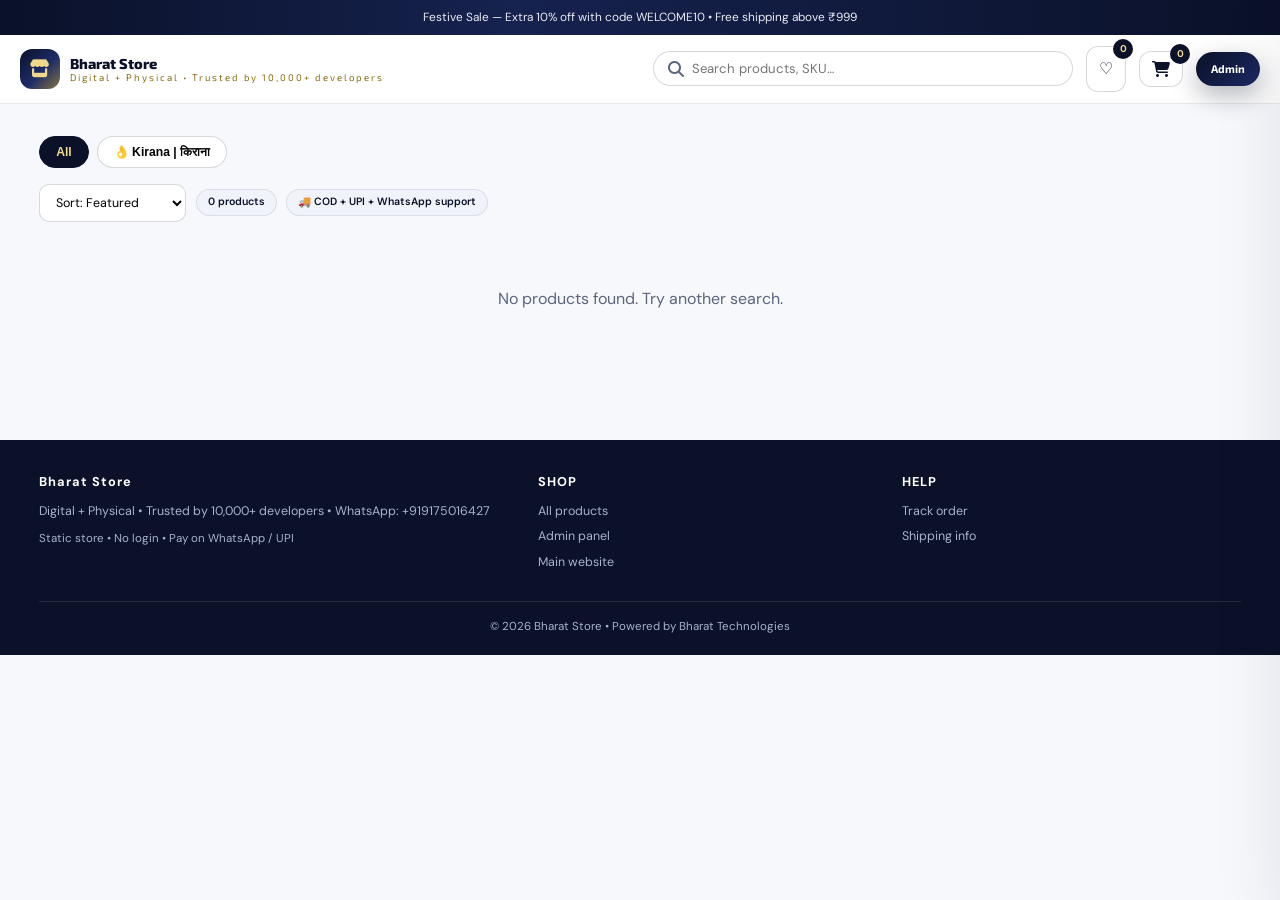
<file: index.html>
<!DOCTYPE html>
<html lang="en">
<head>
<meta charset="UTF-8"><meta name="viewport" content="width=device-width, initial-scale=1.0">
<title>Bharat Store — Online Store</title>
<meta name="description" content="Bharat Store — digital + physical products. Order in 1 tap on WhatsApp.">
<link rel="preconnect" href="https://fonts.googleapis.com">
<link href="https://fonts.googleapis.com/css2?family=Exo+2:wght@600;700;800&family=DM+Sans:wght@400;500;600;700&display=swap" rel="stylesheet">
<link rel="stylesheet" href="https://cdnjs.cloudflare.com/ajax/libs/font-awesome/6.5.1/css/all.min.css">
<link rel="stylesheet" href="store.css">
</head>
<body>
<div class="topbar" id="announce"></div>
<header class="site"><div class="wrap nav">
<a href="index.html" class="brand"><div class="brand-mark" id="logoBox"><i class="fas fa-store"></i></div><div class="brand-name"><span id="sname">Bharat Store</span><small id="stag">ONLINE STORE</small></div></a>
<div class="search"><i class="fas fa-search" style="color:#5b657f"></i><input id="q" placeholder="Search products, SKU…"></div>
<a class="hbtn" id="wishBtn" title="Wishlist">♡<span class="n" id="wishN">0</span></a>
<a class="hbtn" id="cartBtn" title="Cart"><i class="fas fa-shopping-cart"></i><span class="n" id="cartN">0</span></a>
<a class="btn btn-navy btn-sm" href="admin.html">Admin</a>
</div></header>
<div class="wrap">
<div id="bannerBox"></div>
<section id="shop" class="sec">
<div class="chips" id="chips"></div>
<div class="toolbar"><select id="sort"><option value="featured">Sort: Featured</option><option value="low">Price: Low → High</option><option value="high">Price: High → Low</option><option value="rating">Top rated</option><option value="new">Newest</option></select><span class="pill" id="count"></span><span class="pill">🚚 COD + UPI + WhatsApp support</span></div>
<div class="grid" id="grid"></div>
</section>
</div>
<footer class="site"><div class="wrap"><div class="foot-grid">
<div><h4 id="fname">Bharat Store</h4><p id="ffoot" style="font-size:.78rem"></p><p style="font-size:.72rem;margin-top:.5rem">Static store • No login • Pay on WhatsApp / UPI</p></div>
<div><h4>SHOP</h4><a href="#shop">All products</a><a href="admin.html">Admin panel</a><a href="btechdev/index.html">Main website</a></div>
<div><h4>HELP</h4><a href="#" onclick="alert('WhatsApp us for tracking, returns & support.');return false">Track order</a><a href="#" onclick="alert('Digital: instant on WhatsApp. Physical: 3-6 days.');return false">Shipping info</a></div>
</div><div style="text-align:center;font-size:.72rem;border-top:1px solid rgba(255,255,255,.1);padding-top:1rem">© <span id="yr"></span> Bharat Store • Powered by Bharat Technologies</div></div></footer>
<div class="overlay" id="ovl"></div>
<aside class="drawer" id="drawer"><div class="dhead"><b style="font-family:var(--font-h)">Your Cart</b><button class="hbtn" id="closeD">✕</button></div>
<div class="ditems" id="citems"></div>
<div class="dfoot"><div class="form" style="margin-bottom:.6rem"><div style="display:grid;grid-template-columns:1fr 1fr;gap:.5rem"><input id="coName" placeholder="Your name *"><input id="coPhone" placeholder="Phone / WhatsApp *"></div><input id="coAddr" style="margin-top:.5rem" placeholder="Full address (needed for physical items)"><input id="coNote" style="margin-top:.5rem" placeholder="Note (optional)"><div style="display:flex;gap:.5rem;margin-top:.5rem"><input id="coupon" placeholder="Coupon code"><button class="btn btn-ghost btn-sm" id="applyCp">Apply</button></div></div><div id="ctotal"></div><button class="btn btn-green" id="checkout" style="width:100%"><i class="fab fa-whatsapp"></i> Checkout on WhatsApp</button></div></aside>
<div class="modal" id="modal"><div class="mbox"><div style="grid-column:1/-1;text-align:right;padding:.6rem .8rem 0"><button class="hbtn" id="mclose">✕</button></div><div id="mbody" style="display:contents"></div></div></div>
<div class="lightbox" id="lightbox"><button class="lb-x" id="lbClose">✕</button><button class="lb-arrow l" id="lbPrev">‹</button><div class="lb-stage" id="lbStage"><img id="lbImg" alt="product image" draggable="false"></div><button class="lb-arrow r" id="lbNext">›</button><div class="lb-bar"><span id="lbCount"></span><span class="lb-tools"><button id="lbMinus" title="Zoom out">−</button><button id="lbPlus" title="Zoom in">+</button><button id="lbReset" title="Reset">⟲</button></span><span class="lb-hint">scroll / pinch to zoom • drag to pan • double-tap to zoom</span></div></div>
<div class="toast" id="toast"></div>
<script src="store-db.js"></script>
<script src="store-front.js"></script>
</body>
</html>
</file>
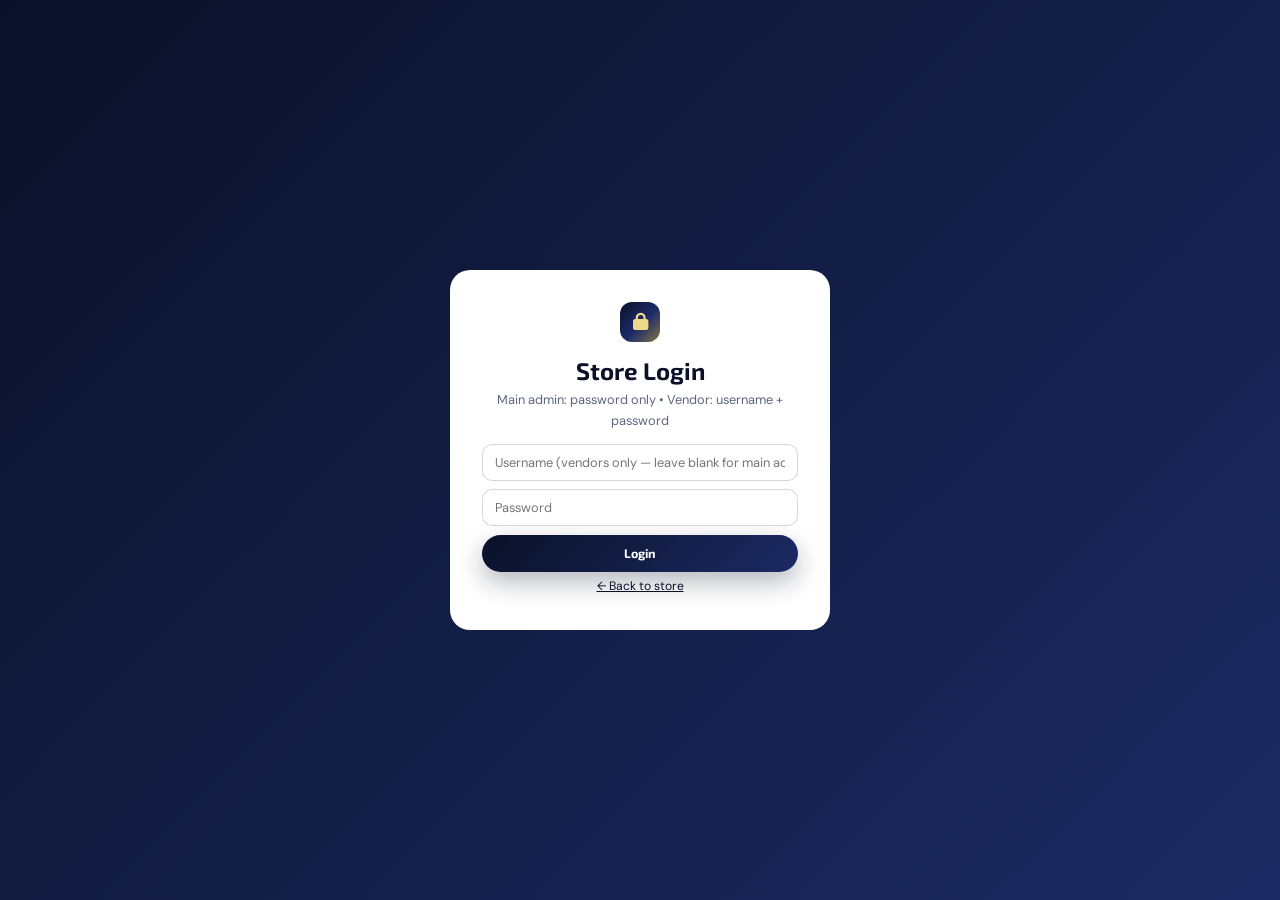
<file: admin.html>
<!DOCTYPE html>
<html lang="en">
<head>
<meta charset="UTF-8"><meta name="viewport" content="width=device-width, initial-scale=1.0">
<title>Store Admin — Bharat Store</title>
<link href="https://fonts.googleapis.com/css2?family=Exo+2:wght@600;700;800&family=DM+Sans:wght@400;500;600;700&display=swap" rel="stylesheet">
<link rel="stylesheet" href="https://cdnjs.cloudflare.com/ajax/libs/font-awesome/6.5.1/css/all.min.css">
<link rel="stylesheet" href="store.css">
</head>
<body>
<div id="lock" style="min-height:100vh;display:flex;align-items:center;justify-content:center;padding:1rem;background:linear-gradient(135deg,#0a1128,#1c2a63)">
<div style="background:#fff;border-radius:20px;padding:2rem;max-width:380px;width:100%;text-align:center"><div class="brand-mark" style="margin:0 auto .6rem"><i class="fas fa-lock"></i></div>
<h2 style="font-family:var(--font-h)">Store Login</h2><p style="color:var(--muted);font-size:.8rem">Main admin: password only • Vendor: username + password</p>
<input id="user" class="inp" style="width:100%;margin-top:.8rem" placeholder="Username (vendors only — leave blank for main admin)" autocomplete="username">
<input id="pass" type="password" class="inp" style="width:100%;margin-top:.5rem" placeholder="Password" autocomplete="current-password"><button class="btn btn-navy" id="login" style="width:100%;margin-top:.6rem">Login</button>
<p><a href="index.html" style="font-size:.76rem">← Back to store</a></p></div></div>
<div id="app" class="adm" style="display:none">
<nav class="side"><h2>🏪 <span id="aname">Bharat Store</span></h2><div style="font-size:.68rem;letter-spacing:1px;opacity:.7" id="roleTag">ADMIN PANEL</div>
<a data-t="dash" class="on"><i class="fas fa-chart-line"></i> Dashboard</a>
<a data-t="products"><i class="fas fa-box"></i> Products</a>
<a data-t="cats"><i class="fas fa-tags"></i> Categories</a>
<a data-t="orders"><i class="fas fa-receipt"></i> Orders</a>
<a data-t="vendors" id="navVendors"><i class="fas fa-store"></i> Vendors</a>
<a data-t="coupons" id="navCoupons"><i class="fas fa-ticket-alt"></i> Coupons</a>
<a data-t="settings" id="navSettings"><i class="fas fa-cog"></i> Settings</a>
<a data-t="data" id="navData"><i class="fas fa-database"></i> Backup</a>
<div style="margin-top:1rem;display:flex;gap:.4rem;flex-wrap:wrap"><a href="index.html" style="font-size:.74rem">🛒 View store</a><a id="logout" style="font-size:.74rem">Logout</a></div></nav>
<main class="main"><div id="view"></div></main>
</div>
<div class="overlay" id="ovl"></div>
<div class="modal" id="modal"><div class="mbox" style="grid-template-columns:1fr"><div style="text-align:right;padding:.6rem .8rem 0"><button class="hbtn" id="mclose">✕</button></div><div id="mbody" class="form" style="padding:0 1.4rem 1.4rem"></div></div></div>
<div class="toast" id="toast"></div>
<script src="store-db.js?v=20260929"></script>
<script src="store-admin.js?v=20260929"></script>
</body>
</html>
</file>
<file: store.css>
/* Bharat Store — shared light theme */
*{margin:0;padding:0;box-sizing:border-box}
:root{--paper:#f7f8fc;--card:#fff;--ink:#0a1128;--muted:#5b657f;--line:rgba(10,17,40,.09);--line2:rgba(10,17,40,.16);--gold:#c9a227;--gold2:#eed88a;--blue:#2563eb;--green:#0b5e2f;--green2:#12934c;--red:#dc2626;--r:18px;--shadow:0 18px 50px rgba(10,17,40,.10);--shadow-lg:0 30px 80px rgba(10,17,40,.16);--font-d:'DM Sans',system-ui,sans-serif;--font-h:'Exo 2',system-ui,sans-serif}
html{scroll-behavior:smooth}body{font-family:var(--font-d);background:var(--paper);color:var(--ink);line-height:1.6;-webkit-font-smoothing:antialiased}
img{max-width:100%;display:block}.wrap{max-width:1240px;margin:0 auto;padding:0 1.2rem}
a{color:inherit}.topbar{background:linear-gradient(90deg,#0a1128,#16224f 40%,#0a1128);color:#e9eaf2;font-size:.74rem;text-align:center;padding:.5rem 1rem}.topbar b{color:var(--gold2)}
header.site{position:sticky;top:0;z-index:50;background:rgba(255,255,255,.9);backdrop-filter:blur(18px);border-bottom:1px solid var(--line)}
.nav{display:flex;align-items:center;gap:.8rem;padding:.7rem 0}.brand{display:flex;align-items:center;gap:10px;text-decoration:none;margin-right:auto}.brand-mark{width:40px;height:40px;border-radius:12px;background:linear-gradient(135deg,#0a1128,#1d2c68 55%,#c9a227 130%);display:flex;align-items:center;justify-content:center;color:var(--gold2);font-size:1.1rem}.brand-name{font-family:var(--font-h);font-weight:800;font-size:.9rem;line-height:1.1}.brand-name small{display:block;font-weight:400;font-size:.6rem;letter-spacing:2px;color:#8a6d14}
.search{flex:1;max-width:420px;display:flex;align-items:center;gap:8px;background:#fff;border:1px solid var(--line2);border-radius:99px;padding:8px 14px}.search input{border:none;outline:none;background:transparent;width:100%;font-size:.82rem;font-family:inherit}
.hbtn{position:relative;border:1px solid var(--line2);background:#fff;border-radius:12px;padding:9px 12px;cursor:pointer;font-size:1rem;transition:.2s;text-decoration:none;display:inline-flex;align-items:center;gap:6px}.hbtn:hover{border-color:var(--ink);transform:translateY(-1px)}.hbtn .n{position:absolute;top:-8px;right:-8px;background:#0a1128;color:var(--gold2);font-size:.62rem;font-weight:700;min-width:20px;height:20px;border-radius:99px;display:flex;align-items:center;justify-content:center;padding:0 5px}
.btn{display:inline-flex;align-items:center;justify-content:center;gap:8px;padding:11px 22px;border-radius:99px;font-family:var(--font-h);font-weight:700;font-size:.78rem;text-decoration:none;border:none;cursor:pointer;transition:.25s;white-space:nowrap}.btn-sm{padding:8px 15px;font-size:.7rem}.btn-navy{background:linear-gradient(135deg,#0a1128,#1c2a63);color:#fff;box-shadow:0 10px 26px rgba(10,17,40,.3)}.btn-navy:hover{transform:translateY(-2px)}.btn-gold{background:linear-gradient(135deg,#a8841c,#e9cf6e 55%,#c9a227);color:#231a02}.btn-gold:hover{transform:translateY(-2px)}.btn-green{background:linear-gradient(135deg,#0b5e2f,#12934c);color:#fff}.btn-ghost{background:#fff;border:1px solid var(--line2);color:var(--ink)}.btn-ghost:hover{border-color:var(--ink)}.btn:disabled{opacity:.5;cursor:not-allowed;transform:none}
.hero{background:linear-gradient(135deg,#0a1128 0%,#1c2a63 55%,#3a2c05 100%);color:#fff;border-radius:26px;margin:1.2rem 0;padding:2.6rem 2rem;position:relative;overflow:hidden}.hero::after{content:'';position:absolute;width:520px;height:520px;background:radial-gradient(circle,rgba(201,162,39,.28),transparent 65%);top:-180px;right:-120px}.hero h1{font-family:var(--font-h);font-size:clamp(1.6rem,3.4vw,2.6rem);line-height:1.1;letter-spacing:-.5px;max-width:640px}.hero p{color:#c6cbe2;max-width:560px;margin:.6rem 0 1.2rem;font-size:.9rem}.hero-cta{display:flex;gap:.6rem;flex-wrap:wrap;position:relative;z-index:1}
.slider{position:relative;margin:1.1rem 0 0;border-radius:22px;overflow:hidden;background:transparent}.slides{display:flex;transition:transform .5s ease}.slide{min-width:100%;position:relative}.slide img{width:100%;height:clamp(160px,32vw,360px);object-fit:cover;display:block;border-radius:22px}.sarrow{position:absolute;top:50%;transform:translateY(-50%);width:38px;height:38px;border-radius:50%;border:none;background:rgba(10,17,40,.55);color:#fff;font-size:1rem;cursor:pointer;z-index:2}.sarrow:hover{background:#0a1128}.sarrow.l{left:12px}.sarrow.r{right:12px}.sdots{position:absolute;bottom:12px;left:0;right:0;display:flex;gap:6px;justify-content:center}.sdots i{width:8px;height:8px;border-radius:99px;background:rgba(255,255,255,.55);cursor:pointer;transition:.2s}.sdots i.on{width:26px;background:#fff}
.chips{display:flex;gap:.5rem;flex-wrap:wrap;margin:1rem 0}.chip{display:inline-flex;align-items:center;gap:7px;padding:8px 16px;border-radius:99px;background:#fff;border:1px solid var(--line2);font-size:.76rem;font-weight:700;cursor:pointer;transition:.2s}.chip:hover{border-color:var(--gold)}.chip.on{background:#0a1128;color:var(--gold2);border-color:#0a1128}
.toolbar{display:flex;gap:.6rem;align-items:center;flex-wrap:wrap;margin-bottom:1rem}.toolbar select,.toolbar input{background:#fff;border:1px solid var(--line2);border-radius:10px;padding:9px 12px;font-size:.78rem;font-family:inherit}
.grid{display:grid;grid-template-columns:repeat(4,1fr);gap:1rem;padding-bottom:2rem}.card{background:#fff;border:1px solid var(--line);border-radius:var(--r);overflow:hidden;display:flex;flex-direction:column;transition:.28s;position:relative}.card:hover{transform:translateY(-5px);box-shadow:var(--shadow-lg);border-color:rgba(201,162,39,.5)}.card .im{aspect-ratio:1;overflow:hidden;background:#eef0f7;position:relative;cursor:pointer}.card .im img{width:100%;height:100%;object-fit:cover;transition:.4s}.card:hover .im img{transform:scale(1.06)}.badge{position:absolute;top:10px;left:10px;background:#0a1128;color:var(--gold2);font-size:.6rem;font-weight:800;letter-spacing:1px;padding:5px 10px;border-radius:99px}.badge.sale{background:var(--red);color:#fff}.dtype{position:absolute;top:10px;right:10px;background:rgba(255,255,255,.92);font-size:.6rem;font-weight:800;letter-spacing:.6px;padding:5px 10px;border-radius:99px;border:1px solid var(--line2)}.card .bd{padding:.9rem;display:flex;flex-direction:column;gap:.3rem;flex:1}.card .cat{font-size:.62rem;font-weight:800;letter-spacing:1.2px;text-transform:uppercase;color:var(--blue)}.card h3{font-family:var(--font-h);font-size:.88rem;line-height:1.3;cursor:pointer}.card h3:hover{text-decoration:underline}.stars{color:#d99a06;font-size:.68rem;letter-spacing:1px}.stars span{color:var(--muted);letter-spacing:0}.price{font-family:var(--font-h);font-weight:800;font-size:1rem;color:var(--green)}.price s{color:var(--muted);font-weight:400;font-size:.75rem;margin-left:6px}.card .row{display:flex;gap:.4rem;margin-top:.5rem}.card .row .btn{flex:1}
.drawer{position:fixed;top:0;right:-420px;width:400px;max-width:94vw;height:100vh;background:#fff;z-index:200;transition:right .3s;box-shadow:var(--shadow-lg);display:flex;flex-direction:column}.drawer.open{right:0}.drawer head,.dhead{display:flex;align-items:center;justify-content:space-between;padding:1.1rem 1.2rem;border-bottom:1px solid var(--line)}.ditems{flex:1;overflow:auto;padding:1rem}.ditem{display:flex;gap:.7rem;border:1px solid var(--line);border-radius:14px;padding:.6rem;margin-bottom:.6rem}.ditem img{width:64px;height:64px;border-radius:10px;object-fit:cover}.qty{display:flex;align-items:center;gap:8px;margin-top:6px}.qty button{width:26px;height:26px;border-radius:8px;border:1px solid var(--line2);background:#fff;cursor:pointer;font-weight:800}.dfoot{border-top:1px solid var(--line);padding:1rem 1.2rem}.dfoot .line{display:flex;justify-content:space-between;font-size:.8rem;color:var(--muted);margin-bottom:4px}.dfoot .total{display:flex;justify-content:space-between;font-family:var(--font-h);font-weight:800;font-size:1.05rem;margin:.5rem 0}.overlay{position:fixed;inset:0;background:rgba(10,17,40,.5);z-index:150;opacity:0;visibility:hidden;transition:.3s}.overlay.show{opacity:1;visibility:visible}
.modal{position:fixed;inset:0;z-index:210;display:flex;align-items:center;justify-content:center;padding:1rem;opacity:0;visibility:hidden;transition:.25s}.modal.show{opacity:1;visibility:visible}.mbox{background:#fff;border-radius:22px;max-width:880px;width:100%;max-height:90vh;overflow:auto;display:grid;grid-template-columns:1fr 1fr}.mbox .mi{background:#f1f3fa;min-height:320px}.mbox .mi img{width:100%;height:100%;object-fit:cover;max-height:480px}.mbox .mt{padding:1.6rem}.thumbs{display:flex;gap:.4rem;margin-top:.6rem;flex-wrap:wrap}.thumbs img{width:56px;height:56px;border-radius:10px;object-fit:cover;cursor:pointer;border:2px solid transparent}.thumbs img.on{border-color:var(--gold)}
.zoomable{cursor:zoom-in;position:relative}.zoom-hint{position:absolute;bottom:10px;right:10px;background:rgba(10,17,40,.65);color:#fff;font-size:.66rem;font-weight:700;padding:5px 11px;border-radius:99px;pointer-events:none}
.lightbox{position:fixed;inset:0;z-index:300;background:rgba(5,8,20,.94);display:flex;align-items:center;justify-content:center;opacity:0;visibility:hidden;transition:.25s}.lightbox.show{opacity:1;visibility:visible}.lb-stage{width:100vw;height:100vh;display:flex;align-items:center;justify-content:center;overflow:hidden;touch-action:none}.lb-stage img{max-width:92vw;max-height:84vh;object-fit:contain;user-select:none;-webkit-user-drag:none;cursor:grab;transition:transform .12s ease-out}.lb-stage img.grabbing{cursor:grabbing}.lb-x{position:absolute;top:14px;right:16px;width:42px;height:42px;border-radius:50%;border:1px solid rgba(255,255,255,.35);background:rgba(255,255,255,.1);color:#fff;font-size:1rem;cursor:pointer;z-index:2}.lb-x:hover{background:rgba(255,255,255,.25)}.lb-arrow{position:absolute;top:50%;transform:translateY(-50%);width:46px;height:46px;border-radius:50%;border:1px solid rgba(255,255,255,.3);background:rgba(255,255,255,.1);color:#fff;font-size:1.5rem;cursor:pointer;z-index:2}.lb-arrow:hover{background:rgba(255,255,255,.25)}.lb-arrow.l{left:14px}.lb-arrow.r{right:14px}.lb-bar{position:absolute;bottom:14px;left:0;right:0;display:flex;align-items:center;justify-content:center;gap:12px;color:#fff;font-size:.78rem}.lb-tools{display:flex;gap:6px}.lb-tools button{width:34px;height:34px;border-radius:10px;border:1px solid rgba(255,255,255,.3);background:rgba(255,255,255,.1);color:#fff;font-size:1rem;cursor:pointer}.lb-tools button:hover{background:rgba(255,255,255,.25)}.lb-hint{font-size:.66rem;opacity:.65}
.form label{display:block;font-size:.72rem;font-weight:700;margin:.7rem 0 .3rem;letter-spacing:.3px}.form input,.form select,.form textarea{width:100%;border:1px solid var(--line2);border-radius:10px;padding:10px 12px;font-size:.82rem;font-family:inherit;background:#fff}.form textarea{min-height:90px;resize:vertical}.toast{position:fixed;bottom:20px;left:50%;transform:translateX(-50%) translateY(20px);background:#0a1128;color:#fff;padding:.7rem 1.3rem;border-radius:99px;font-size:.8rem;z-index:400;opacity:0;transition:.3s;pointer-events:none;max-width:90vw;text-align:center}.toast.show{opacity:1;transform:translateX(-50%)}
footer.site{background:#0a1128;color:#aab1cc;margin-top:2rem;padding:2rem 0 1.2rem}.foot-grid{display:grid;grid-template-columns:1.4fr 1fr 1fr;gap:1.5rem;margin-bottom:1.4rem}footer.site h4{color:#fff;font-size:.8rem;letter-spacing:1px;margin-bottom:.6rem}footer.site a{color:#aab1cc;text-decoration:none;font-size:.78rem;display:block;margin-bottom:.35rem}.sec{padding:1rem 0}.empty{text-align:center;padding:3rem 1rem;color:var(--muted)}.pill{display:inline-flex;align-items:center;gap:5px;background:#f1f3fa;border:1px solid var(--line);border-radius:99px;padding:4px 11px;font-size:.66rem;font-weight:600}
/* admin */
.adm{display:grid;grid-template-columns:230px 1fr;min-height:100vh}.side{background:#0a1128;color:#c6cbe2;padding:1.2rem .9rem;position:sticky;top:0;height:100vh}.side h2{color:#fff;font-family:var(--font-h);font-size:.95rem}.side a{display:flex;gap:10px;align-items:center;color:#c6cbe2;text-decoration:none;padding:.65rem .8rem;border-radius:12px;font-size:.82rem;margin-top:4px;cursor:pointer}.side a.on,.side a:hover{background:rgba(255,255,255,.1);color:#fff}.main{padding:1.4rem;max-width:1100px}.stat-grid{display:grid;grid-template-columns:repeat(4,1fr);gap:.8rem;margin:1rem 0}.stat{background:#fff;border:1px solid var(--line);border-radius:16px;padding:1rem}.stat b{font-family:var(--font-h);font-size:1.5rem;display:block}.stat small{color:var(--muted);font-size:.68rem;letter-spacing:1px;text-transform:uppercase;font-weight:700}.tbl{width:100%;border-collapse:collapse;background:#fff;border-radius:14px;overflow:hidden;font-size:.78rem}.tbl th,.tbl td{padding:.6rem .7rem;border-bottom:1px solid var(--line);text-align:left;vertical-align:middle}.tbl th{background:#f4f6fd;font-size:.66rem;letter-spacing:1px;text-transform:uppercase}.tbl img{width:44px;height:44px;border-radius:9px;object-fit:cover}.inp{border:1px solid var(--line2);border-radius:10px;padding:9px 12px;font-size:.8rem;font-family:inherit;background:#fff}.tabs{display:flex;gap:.4rem;flex-wrap:wrap;margin:1rem 0}.tab{padding:8px 16px;border-radius:99px;background:#fff;border:1px solid var(--line2);font-size:.76rem;font-weight:700;cursor:pointer}.tab.on{background:#0a1128;color:var(--gold2);border-color:#0a1128}.pgrid{display:grid;grid-template-columns:repeat(auto-fill,minmax(150px,1fr));gap:.6rem}.pimg{position:relative;border-radius:12px;overflow:hidden;border:2px solid var(--line)}.pimg img{width:100%;height:120px;object-fit:cover}.pimg button{position:absolute;top:6px;right:6px;background:rgba(0,0,0,.65);color:#fff;border:none;border-radius:8px;padding:3px 8px;cursor:pointer;font-size:.7rem}.pimg .star{left:6px;right:auto}
@media(max-width:1000px){.grid{grid-template-columns:repeat(3,1fr)}.mbox{grid-template-columns:1fr}.adm{grid-template-columns:1fr}.side{position:static;height:auto}.stat-grid{grid-template-columns:repeat(2,1fr)}.search{display:none}}
@media(max-width:640px){.grid{grid-template-columns:repeat(2,1fr)}.foot-grid{grid-template-columns:1fr}.hero{padding:1.8rem 1.2rem}.drawer{width:100vw}}
</file>
